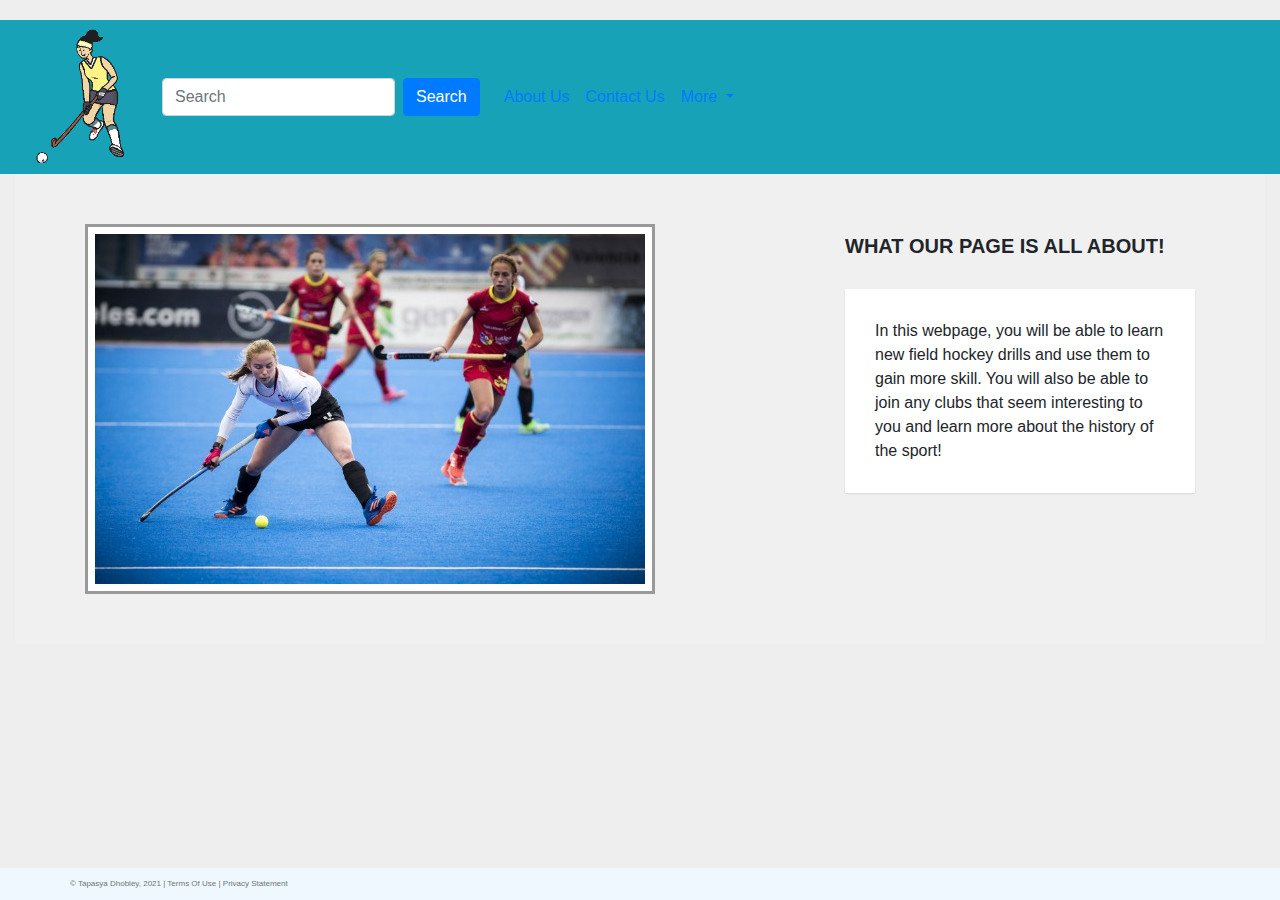
<file: index.html>
<!DOCTYPE html>
<!-- DEVELOPER Tapasya Dhobley, IS 117002, Spring 2021 -->
<html lang="en">
<head>
    <meta charset="UTF-8">
    <title>Field Hockey</title>
    <link rel="stylesheet"
          href="https://stackpath.bootstrapcdn.com/bootstrap/4.4.1/css/bootstrap.min.css"
          integrity="sha384-Vkoo8x4CGsO3+Hhxv8T/Q5PaXtkKtu6ug5TOeNV6gBiFeWPGFN9MuhOf23Q9Ifjh"
          crossorigin="anonymous">
    <link href="css/main.css" rel="stylesheet">
</head>
<body>
<div class="container-fluid">
    <div class="row">
        <nav class="navbar navbar-expand-md justify-content-start bg-info navbar-info col-12">

<header>
  <div class="overlay"></div>
  <div class="container">
    <div class="row">
      <div class="col-xl-12 col-xl-12 mx-auto">
        <div class="site-heading">
          <a href="index.html">
            <img class="img-responsive" src="img/logo.png"></a>
        </div>
      </div>
    </div>
  </div>
</header>

<nav class="navbar navbar-info bg-info">
  <form class="form-inline">
    <input class="form-control mr-sm-2" type="search" placeholder="Search" aria-label="Search">
    <button class="btn btn-primary my-2 my-sm-0" type="submit">Search</button>
  </form>
</nav>

            <!-- Brand -->
<!--            <a class="navbar-brand" href="#">Logo</a> -->
            <!-- Responsive Button for the smaller menu -->
            <button class="navbar-toggler" type="button"
                    data-toggle="collapse" data-target="#collapsibleNavbar">
                <span class="navbar-toggler-icon"></span>
            </button>
            <div class="collapse navbar-collapse" id="collapsibleNavbar">
                <ul class="navbar-nav">
                    <!-- Links -->
                    <li class="nav-item">
                        <a class="nav-link" href="about.html">About Us</a>
                    </li>
                    <li class="nav-item">
                        <a class="nav-link" href="contact.html">Contact Us</a>
                    </li>
                    <!-- Dropdown -->
                    <li class="nav-item dropdown">
                        <a class="nav-link dropdown-toggle" href="#" id="navbardrop"
                           data-toggle="dropdown">
                          More
                        </a>
                        <div class="dropdown-menu">
                          <a class="dropdown-item" href="history.html">The History of Field Hockey</a>
                          <a class="dropdown-item" href="drills.html">Practice Drills</a>
                          <a class="dropdown-item" href="clubs.html">Join a Field Hockey Club</a>
                          <a class="dropdown-item" href="about.html">About Us</a>
                          <a class="dropdown-item" href="contact.html">Contact Us</a>
                        </div>
                    </li>
                </ul>
            </div>
        </nav>

    </div>

<!--   <div class="container">
  <img src="img/fhockeyplayer.jpeg" alt="Norway" style="width:100%;">
  <div class="text-block">
    <h1 class="text-center">What we are all about!</h1>
    <p class="text-center" style="font-size: 25px">In this webpage, you will be able to learn new field hockey drills and use them to gain more skill. You will also be able to join any clubs that seem interesting to you and learn more about the history of the sport!</p>
  </div>
</div> -->

<section class="content-item grey" id="gallery-item">
        <div class="container">
          <div class="row">
              <div class="col-sm-8">
                  <img src="img/fhockeyplayer1.jpeg" class="img-responsive" alt="">
                </div>
                <div class="col-sm-4">
                  <h2>What our page is all about!</h2>
                    <div class="box">In this webpage, you will be able to learn new field hockey drills and use them to gain more skill. You will also be able to join any clubs that seem interesting to you and learn more about the history of the sport!</div>
                    </div>
                </div>
            </div>
        </div>
    </section>

    <footer class="footer page-footer font-small ">
        <div class="container">
            <div class="row">
                <span class="text-muted">&copy; Tapasya Dhobley, 2021 |  Terms Of Use  |  Privacy Statement</span>
            </div>
        </div>
    </footer>
</div>

<script src="https://code.jquery.com/jquery-3.4.1.slim.min.js"
        integrity="sha384-J6qa4849blE2+poT4WnyKhv5vZF5SrPo0iEjwBvKU7imGFAV0wwj1yYfoRSJoZ+n"
        crossorigin="anonymous"></script>
<script src="https://cdn.jsdelivr.net/npm/popper.js@1.16.0/dist/umd/popper.min.js"
        integrity="sha384-Q6E9RHvbIyZFJoft+2mJbHaEWldlvI9IOYy5n3zV9zzTtmI3UksdQRVvoxMfooAo"
        crossorigin="anonymous"></script>
<script src="https://stackpath.bootstrapcdn.com/bootstrap/4.4.1/js/bootstrap.min.js"
        integrity="sha384-wfSDF2E50Y2D1uUdj0O3uMBJnjuUD4Ih7YwaYd1iqfktj0Uod8GCExl3Og8ifwB6"
        crossorigin="anonymous"></script>
</body>
</html>
</file>
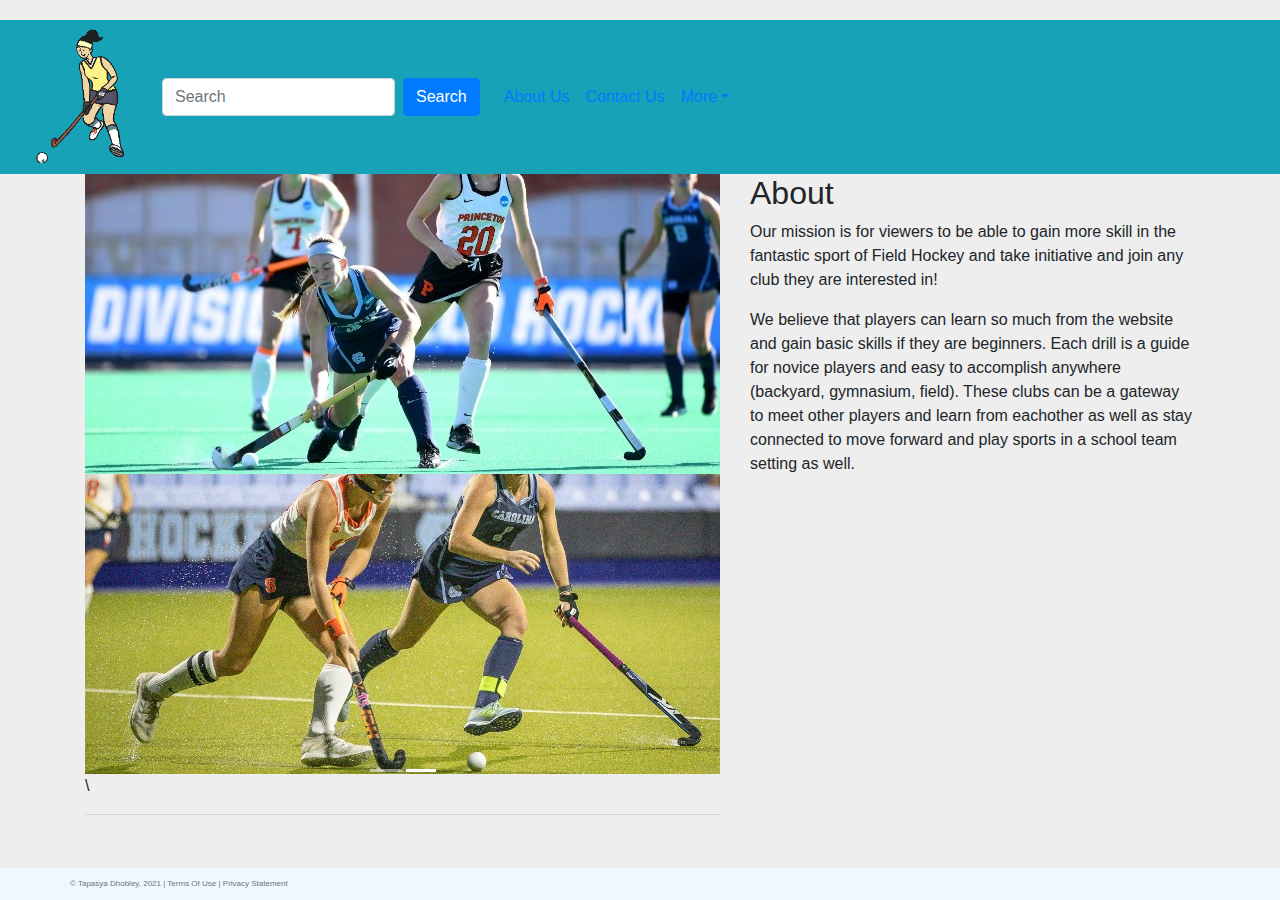
<file: about.html>
<!DOCTYPE html>
<!-- DEVELOPER Tapasya Dhobley, IS 117002, Spring 2021 -->
<html lang="en">
<head>
    <meta charset="UTF-8">
    <title>Field Hockey</title>
    <link rel="stylesheet"
          href="https://stackpath.bootstrapcdn.com/bootstrap/4.4.1/css/bootstrap.min.css"
          integrity="sha384-Vkoo8x4CGsO3+Hhxv8T/Q5PaXtkKtu6ug5TOeNV6gBiFeWPGFN9MuhOf23Q9Ifjh"
          crossorigin="anonymous">
    <link href="css/main.css" rel="stylesheet">
</head>
<body>
<div class="container-fluid">
    <div class="row">
        <nav class="navbar navbar-expand-md
                    justify-content-start
                    bg-info navbar-info
                    col-12">

<header>
  <div class="overlay"></div>
    <div class="container">
      <div class="row">
      <div class="col-xl-12 col-xl-12 mx-auto">
        <div class="site-heading">
          <a href="index.html">
            <img class="img-responsive" src="img/logo.png"></a>
        </div>
      </div>
    </div>
  </div>
</header>

<nav class="navbar navbar-info bg-info">
    <form class="form-inline">
      <input class="form-control mr-sm-2" type="search" placeholder="Search" aria-label="Search">
        <button class="btn btn-primary my-2 my-sm-0" type="submit">Search</button>
    </form>
</nav>

<button class="navbar-toggler" type="button"
  data-toggle="collapse" data-target="#collapsibleNavbar">
  <span class="navbar-toggler-icon"></span>
    </button>
    <div class="collapse navbar-collapse" id="collapsibleNavbar">
    <ul class="navbar-nav">
                                        <!-- Links -->
<li class="nav-item">
  <a class="nav-link" href="about.html">About Us</a>
    </li>
      <li class="nav-item">
  <a class="nav-link" href="contact.html">Contact Us</a>
  </li>
                                        <!-- Dropdown -->
<li class="nav-item dropdown">
  <a class="nav-link dropdown-toggle" href="" id="navbardrop" data-toggle="dropdown">More</a>
    <div class="dropdown-menu">
    <a class="dropdown-item" href="history.html">The History of Field Hockey</a>
    <a class="dropdown-item" href="drills.html">Practice Drills</a>
    <a class="dropdown-item" href="clubs.html">Join a Field Hockey Club</a>
    <a class="dropdown-item" href="about.html">About Us</a>
    <a class="dropdown-item" href="contact.html">Contact Us</a>
      </div>
    </li>
    </ul>
  </div>
</nav>
</div>

<div class="container sub">
    <div class="row">
      <div class="col-xs-12 col-sm-12 col-md-7 col-lg-7 pull-right" style="z-index:1020;">
       <div id="carousel-example-generic" class="carousel slide">
        <ol class="carousel-indicators">
        <li data-target="#carousel-example-generic" data-slide-to="0" class=""></li>
        <li data-target="#carousel-example-generic" data-slide-to="1" class="active"></li>
        </ol>
        <div class="carousel-inner">
        <div class="item">
          <img src="img/fhockey2.jpeg" alt="item">
          <div class="carousel-caption">
          </div>
        </div>
        <div class="item active">
          <img src="img/fhockey1.jpeg" alt="item">
          <div class="carousel-caption">
          </div>
        </div>
        </div>
   <a class="left carousel-control" href="#carousel-example-generic" data-slide="prev">
        <span class="icon-prev"></span>
        </a>
        <a class="right carousel-control" href="#carousel-example-generic" data-slide="next">
        <span class="icon-next"></span>
        </a>\
      </div>
      <hr>
    </div>

      <div class="col-xs-12 col-sm-12 col-md-5 col-lg-5">
      <div class="well">
        <h2>About</h2>
        <p class="">Our mission is for viewers to be able to gain more skill in the fantastic sport of Field Hockey and take initiative and join any club they are interested in!</p>
      </div>
      <p>
        We believe that players can learn so much from the website and gain basic skills if they are beginners. Each drill is a guide for novice players and easy to accomplish anywhere (backyard, gymnasium, field). These clubs can be a gateway to meet other players and learn from eachother as well as stay connected to move forward and play sports in a school team setting as well.
      </p>
      </div>
  </div>
</div>

    <footer class="footer page-footer font-small ">
        <div class="container">
            <div class="row">
              <span class="text-muted">&copy; Tapasya Dhobley, 2021 |  Terms Of Use  |  Privacy Statement</span>
            </div>
        </div>
    </footer>


<script src="https://code.jquery.com/jquery-3.4.1.slim.min.js"
        integrity="sha384-J6qa4849blE2+poT4WnyKhv5vZF5SrPo0iEjwBvKU7imGFAV0wwj1yYfoRSJoZ+n"
        crossorigin="anonymous"></script>
<script src="https://cdn.jsdelivr.net/npm/popper.js@1.16.0/dist/umd/popper.min.js"
        integrity="sha384-Q6E9RHvbIyZFJoft+2mJbHaEWldlvI9IOYy5n3zV9zzTtmI3UksdQRVvoxMfooAo"
        crossorigin="anonymous"></script>
<script src="https://stackpath.bootstrapcdn.com/bootstrap/4.4.1/js/bootstrap.min.js"
        integrity="sha384-wfSDF2E50Y2D1uUdj0O3uMBJnjuUD4Ih7YwaYd1iqfktj0Uod8GCExl3Og8ifwB6"
        crossorigin="anonymous"></script>
</body>
</html>
</file>
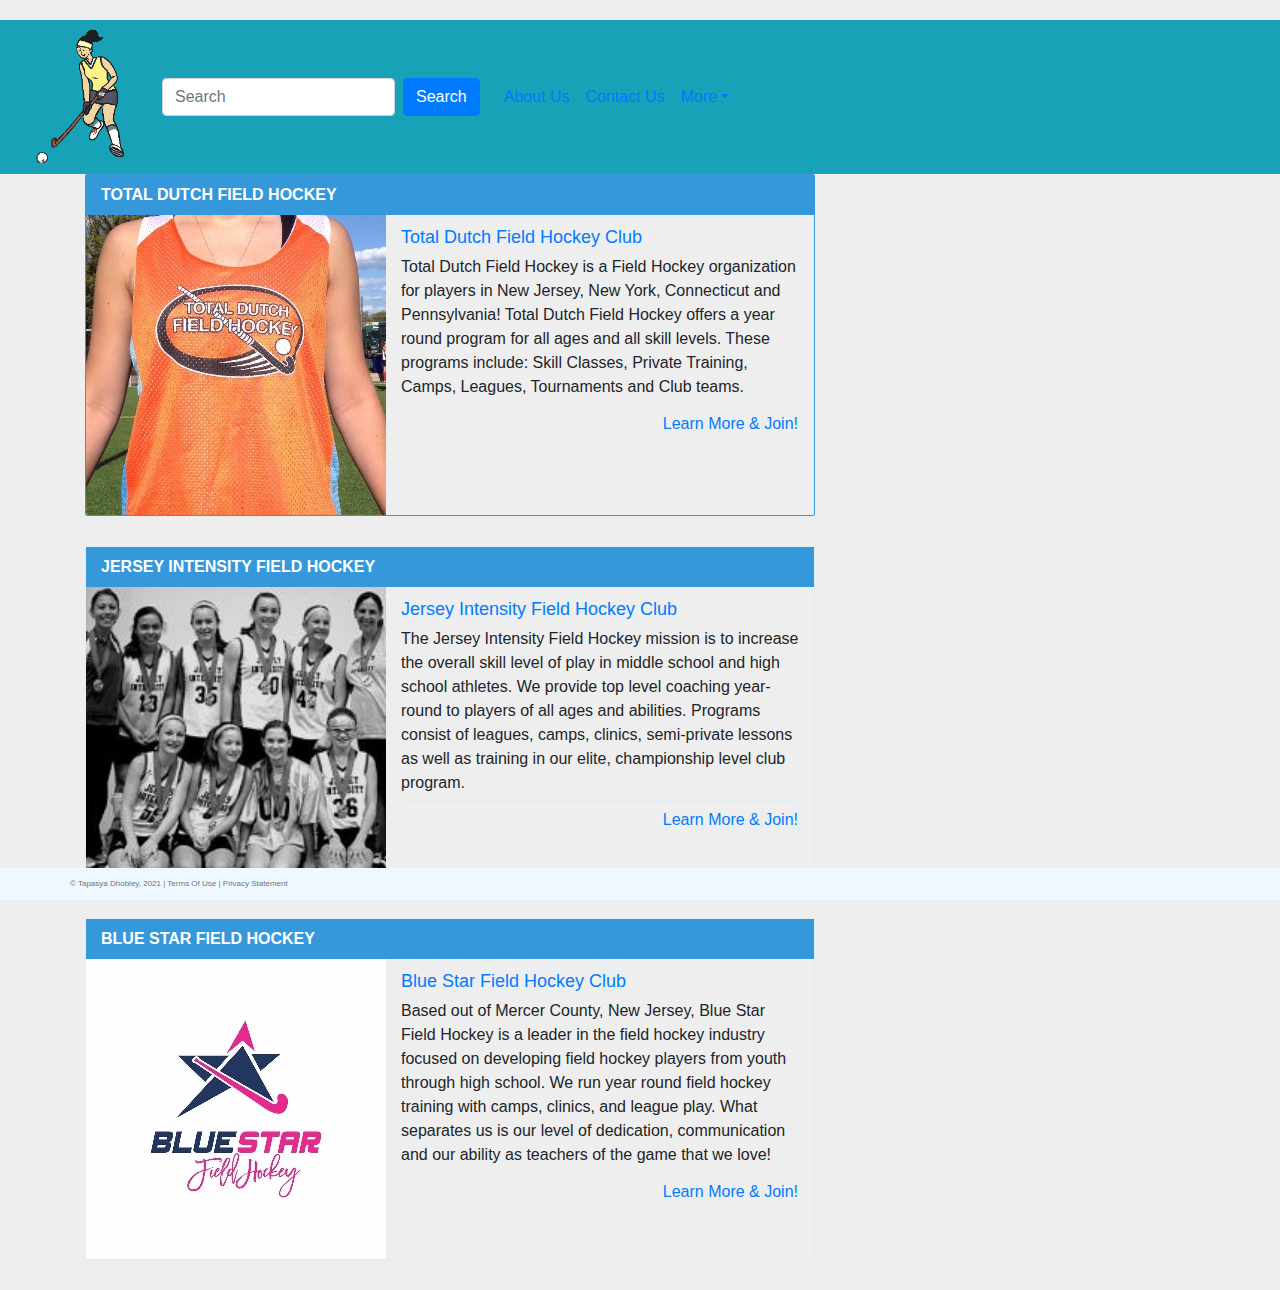
<file: clubs.html>
<!DOCTYPE html>
<!-- DEVELOPER Tapasya Dhobley, IS 117002, Spring 2021 -->
<html lang="en">
<head>
    <meta charset="UTF-8">
    <title>Field Hockey</title>
    <link rel="stylesheet"
          href="https://stackpath.bootstrapcdn.com/bootstrap/4.4.1/css/bootstrap.min.css"
          integrity="sha384-Vkoo8x4CGsO3+Hhxv8T/Q5PaXtkKtu6ug5TOeNV6gBiFeWPGFN9MuhOf23Q9Ifjh"
          crossorigin="anonymous">
    <link href="css/main.css" rel="stylesheet">
</head>
<body>
<div class="container-fluid">
    <div class="row">
        <nav class="navbar navbar-expand-md
                    justify-content-start
                    bg-info navbar-info
                    col-12">

<header>
  <div class="overlay"></div>
    <div class="container">
      <div class="row">
      <div class="col-xl-12 col-xl-12 mx-auto">
        <div class="site-heading">
          <a href="index.html">
            <img class="img-responsive" src="img/logo.png"></a>
        </div>
      </div>
    </div>
  </div>
</header>

<nav class="navbar navbar-info bg-info">
    <form class="form-inline">
      <input class="form-control mr-sm-2" type="search" placeholder="Search" aria-label="Search">
        <button class="btn btn-primary my-2 my-sm-0" type="submit">Search</button>
    </form>
  </nav>

<button class="navbar-toggler" type="button"
 data-toggle="collapse" data-target="#collapsibleNavbar">
 <span class="navbar-toggler-icon"></span>
   </button>
     <div class="collapse navbar-collapse" id="collapsibleNavbar">
     <ul class="navbar-nav">
                                        <!-- Links -->
<li class="nav-item">
  <a class="nav-link" href="about.html">About Us</a>
    </li>
      <li class="nav-item">
  <a class="nav-link" href="contact.html">Contact Us</a>
</li>
                                        <!-- Dropdown -->
<li class="nav-item dropdown">
  <a class="nav-link dropdown-toggle" href="" id="navbardrop" data-toggle="dropdown">More</a>
    <div class="dropdown-menu">
    <a class="dropdown-item" href="history.html">The History of Field Hockey</a>
    <a class="dropdown-item" href="drills.html">Practice Drills</a>
    <a class="dropdown-item" href="clubs.html">Join a Field Hockey Club</a>
    <a class="dropdown-item" href="about.html">About Us</a>
    <a class="dropdown-item" href="contact.html">Contact Us</a>
      </div>
    </li>
    </ul>
  </div>

</nav>
</div>

<div class="container">
    <div class="row">
    <div class="col-md-8">
        <ul class="list-listings">
            <li class="featured">
                <div class="listing-header bg-base">
                    Total Dutch Field Hockey
                </div>
                <div class="listing-image">
                    <img src="img/totaldutch.jpeg" class="img-responsive" alt="">
                </div>
                <div class="listing-body">
                    <h3><a href="https://totaldutchfh.com/">Total Dutch Field Hockey Club</a></h3>
                    <p>
                    Total Dutch Field Hockey is a Field Hockey organization for players in New Jersey, New York, Connecticut and Pennsylvania! Total Dutch Field Hockey offers a year round program for all ages and all skill levels. These programs include: Skill Classes, Private Training, Camps, Leagues, Tournaments and Club teams.
                    </p>
                    <div class="meta-info">
                        <ul>
                            <li class="stretch text-right"><a href="https://totaldutchfh.com/" class="">Learn More & Join!</a></li>
                        </ul>
                    </div>
                </div>
            </li>
            <li class="">
              <div class="listing-header bg-base">
                  Jersey Intensity Field Hockey
              </div>
                <div class="listing-image">
                    <img src="img/jifh.jpeg" class="img-responsive" alt="">
                </div>
                <div class="listing-body">
                    <h3><a href="https://www.intensityfieldhockey.com/">Jersey Intensity Field Hockey Club</a></h3>
                    <p>
                    The Jersey Intensity Field Hockey mission is to increase the overall skill level of play in middle school and high school athletes. We provide top level coaching year-round to players of all ages and abilities. Programs consist of leagues, camps, clinics, semi-private lessons as well as training in our elite, championship level club program.
                    </p>
                    <div class="meta-info">
                        <ul>
                            <li class="stretch text-right"><a href="https://www.intensityfieldhockey.com/" class="">Learn More & Join!</a></li>
                        </ul>
                    </div>
                </div>
            </li>
            <li class="">
              <div class="listing-header bg-base">
                  Blue Star Field Hockey
              </div>
                <div class="listing-image">
                    <img src="img/bluestar.jpeg" class="img-responsive" alt="">
                </div>
                <div class="listing-body">
                    <h3><a href="https://www.bluestarfieldhockey.com/">Blue Star Field Hockey Club</a></h3>
                    <p>
                    Based out of Mercer County, New Jersey, Blue Star Field Hockey is a leader in the field hockey industry focused on developing field hockey players from youth through high school. We run year round field hockey training with camps, clinics, and league play. What separates us is our level of dedication, communication and our ability as teachers of the game that we love!
                    </p>
                    <div class="meta-info">
                        <ul>
                            <li class="stretch text-right"><a href="https://www.bluestarfieldhockey.com/" class="">Learn More & Join!</a></li>
                        </ul>
                    </div>
                </div>
            </li>
        </ul>
    </div>
  </div>
</div>

  <footer class="footer page-footer font-small ">
      <div class="container">
        <div class="row">
            <span class="text-muted">&copy; Tapasya Dhobley, 2021 |  Terms Of Use  |  Privacy Statement</span>
      </div>
    </div>
  </footer>

<script src="https://code.jquery.com/jquery-3.4.1.slim.min.js"
        integrity="sha384-J6qa4849blE2+poT4WnyKhv5vZF5SrPo0iEjwBvKU7imGFAV0wwj1yYfoRSJoZ+n"
        crossorigin="anonymous"></script>
<script src="https://cdn.jsdelivr.net/npm/popper.js@1.16.0/dist/umd/popper.min.js"
        integrity="sha384-Q6E9RHvbIyZFJoft+2mJbHaEWldlvI9IOYy5n3zV9zzTtmI3UksdQRVvoxMfooAo"
        crossorigin="anonymous"></script>
<script src="https://stackpath.bootstrapcdn.com/bootstrap/4.4.1/js/bootstrap.min.js"
        integrity="sha384-wfSDF2E50Y2D1uUdj0O3uMBJnjuUD4Ih7YwaYd1iqfktj0Uod8GCExl3Og8ifwB6"
       crossorigin="anonymous">
      </script>
</body>
</html>
</file>
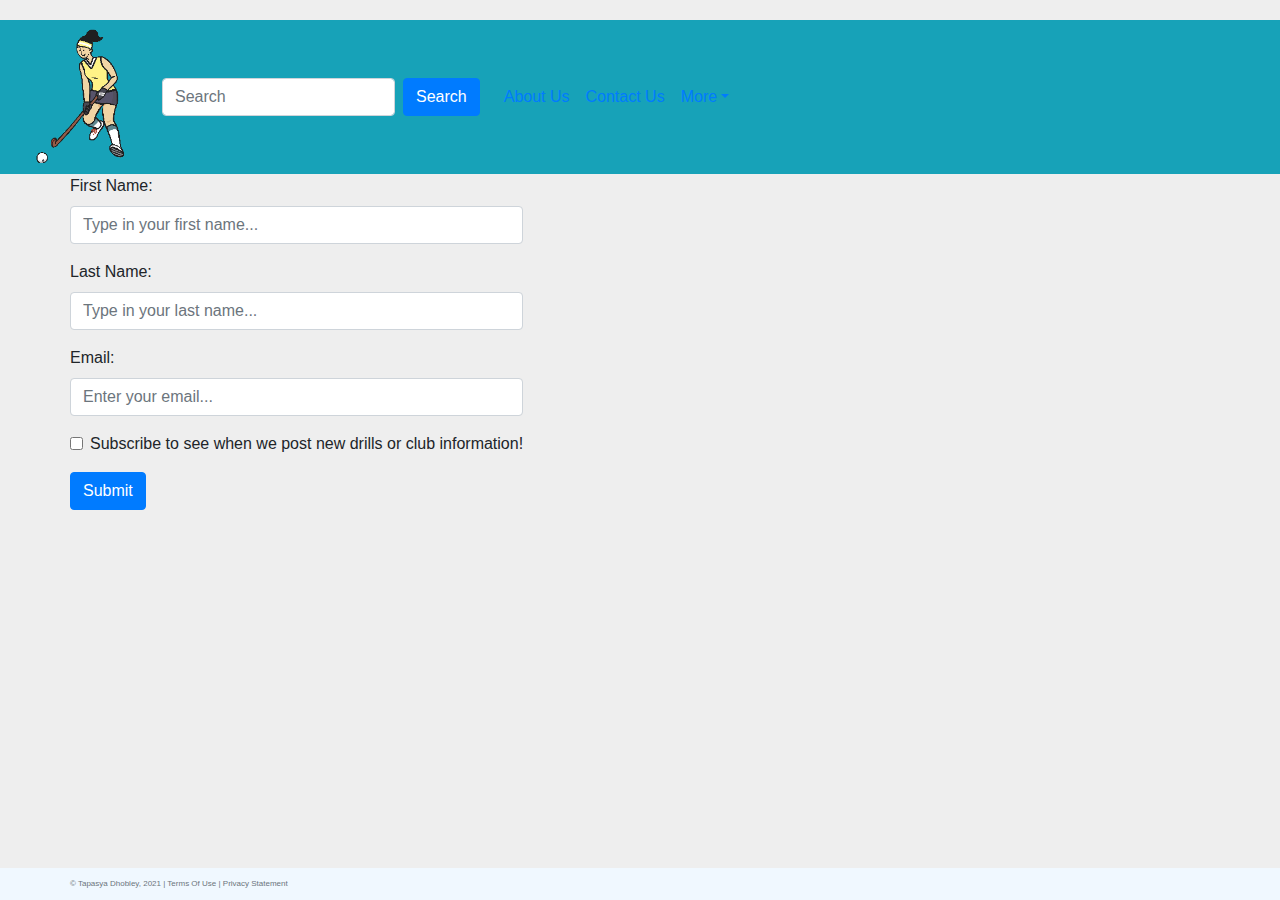
<file: contact.html>
<!DOCTYPE html>
<!-- DEVELOPER Tapasya Dhobley, IS 117002, Spring 2021 -->
<html lang="en">
<head>
    <meta charset="UTF-8">
    <title>Field Hockey</title>
    <link rel="stylesheet"
          href="https://stackpath.bootstrapcdn.com/bootstrap/4.4.1/css/bootstrap.min.css"
          integrity="sha384-Vkoo8x4CGsO3+Hhxv8T/Q5PaXtkKtu6ug5TOeNV6gBiFeWPGFN9MuhOf23Q9Ifjh"
          crossorigin="anonymous">
    <link href="css/main.css" rel="stylesheet">
</head>
<body>
<div class="container-fluid">
    <div class="row">
        <nav class="navbar navbar-expand-md
                    justify-content-start
                    bg-info navbar-info
                    col-12">

<header>
  <div class="overlay"></div>
    <div class="container">
      <div class="row">
      <div class="col-xl-12 col-xl-12 mx-auto">
        <div class="site-heading">
          <a href="index.html">
            <img class="img-responsive" src="img/logo.png"></a>
        </div>
      </div>
    </div>
  </div>
</header>

<nav class="navbar navbar-info bg-info">
    <form class="form-inline">
      <input class="form-control mr-sm-2" type="search" placeholder="Search" aria-label="Search">
        <button class="btn btn-primary my-2 my-sm-0" type="submit">Search</button>
    </form>
</nav>

<button class="navbar-toggler" type="button"
  data-toggle="collapse" data-target="#collapsibleNavbar">
  <span class="navbar-toggler-icon"></span>
    </button>
    <div class="collapse navbar-collapse" id="collapsibleNavbar">
    <ul class="navbar-nav">
                                        <!-- Links -->
<li class="nav-item">
  <a class="nav-link" href="about.html">About Us</a>
    </li>
      <li class="nav-item">
  <a class="nav-link" href="contact.html">Contact Us</a>
  </li>
                                        <!-- Dropdown -->
<li class="nav-item dropdown">
  <a class="nav-link dropdown-toggle" href="" id="navbardrop" data-toggle="dropdown">More</a>
    <div class="dropdown-menu">
    <a class="dropdown-item" href="history.html">The History of Field Hockey</a>
    <a class="dropdown-item" href="drills.html">Practice Drills</a>
    <a class="dropdown-item" href="clubs.html">Join a Field Hockey Club</a>
    <a class="dropdown-item" href="about.html">About Us</a>
    <a class="dropdown-item" href="contact.html">Contact Us</a>
      </div>
    </li>
    </ul>
  </div>
</nav>
</div>

    <div class="container">
    <div class="row">
        <form action="">
            <div class="form-group">
                <label for="firstname">First Name:</label>
                <input type="text" class="form-control" id="firstname"
                       placeholder="Type in your first name..." name="firstname">
            </div>
            <div class="form-group">
                <label for="lastname">Last Name:</label>
                <input type="text" class="form-control" id="lastname"
                       placeholder="Type in your last name..." name="lastname">
            </div>
            <div class="form-group">
                <label for="email">Email:</label>
                <input type="email" class="form-control" id="email"
                       placeholder="Enter your email..." name="email">
            </div>
            <div class="form-group form-check">
                <label class="form-check-label">
                    <input class="form-check-input"
                           type="checkbox" name="subscribe"> Subscribe to see when we post new drills or club information!
                </label>
            </div>
            <button type="submit" class="btn btn-primary">Submit</button>
        </form>
    </div>
    </div>
    <footer class="footer page-footer font-small ">
        <div class="container">
            <div class="row">
                <span class="text-muted">&copy; Tapasya Dhobley, 2021 |  Terms Of Use  |  Privacy Statement</span>
            </div>
        </div>
    </footer>
</div>


<script src="https://code.jquery.com/jquery-3.4.1.slim.min.js"
        integrity="sha384-J6qa4849blE2+poT4WnyKhv5vZF5SrPo0iEjwBvKU7imGFAV0wwj1yYfoRSJoZ+n"
        crossorigin="anonymous"></script>
<script src="https://cdn.jsdelivr.net/npm/popper.js@1.16.0/dist/umd/popper.min.js"
        integrity="sha384-Q6E9RHvbIyZFJoft+2mJbHaEWldlvI9IOYy5n3zV9zzTtmI3UksdQRVvoxMfooAo"
        crossorigin="anonymous"></script>
<script src="https://stackpath.bootstrapcdn.com/bootstrap/4.4.1/js/bootstrap.min.js"
        integrity="sha384-wfSDF2E50Y2D1uUdj0O3uMBJnjuUD4Ih7YwaYd1iqfktj0Uod8GCExl3Og8ifwB6"
        crossorigin="anonymous"></script>
</body>
</html>
</file>
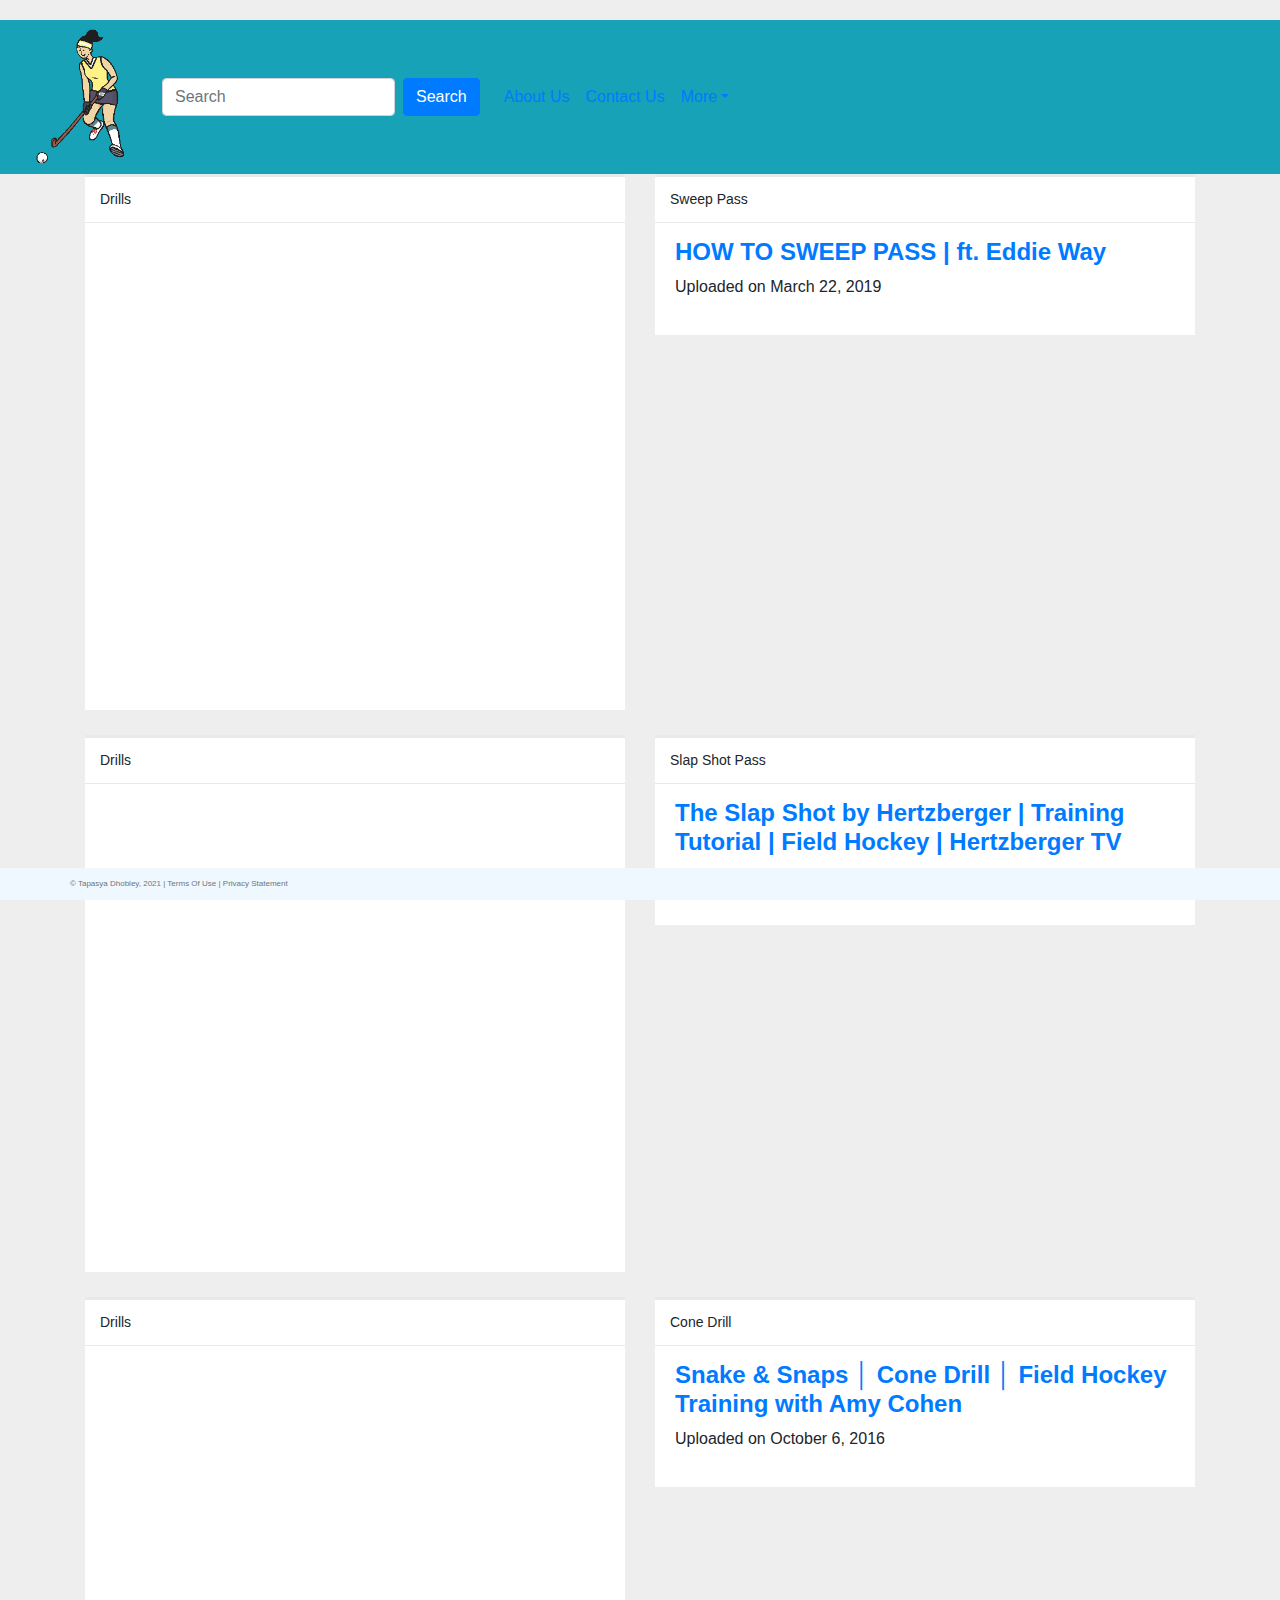
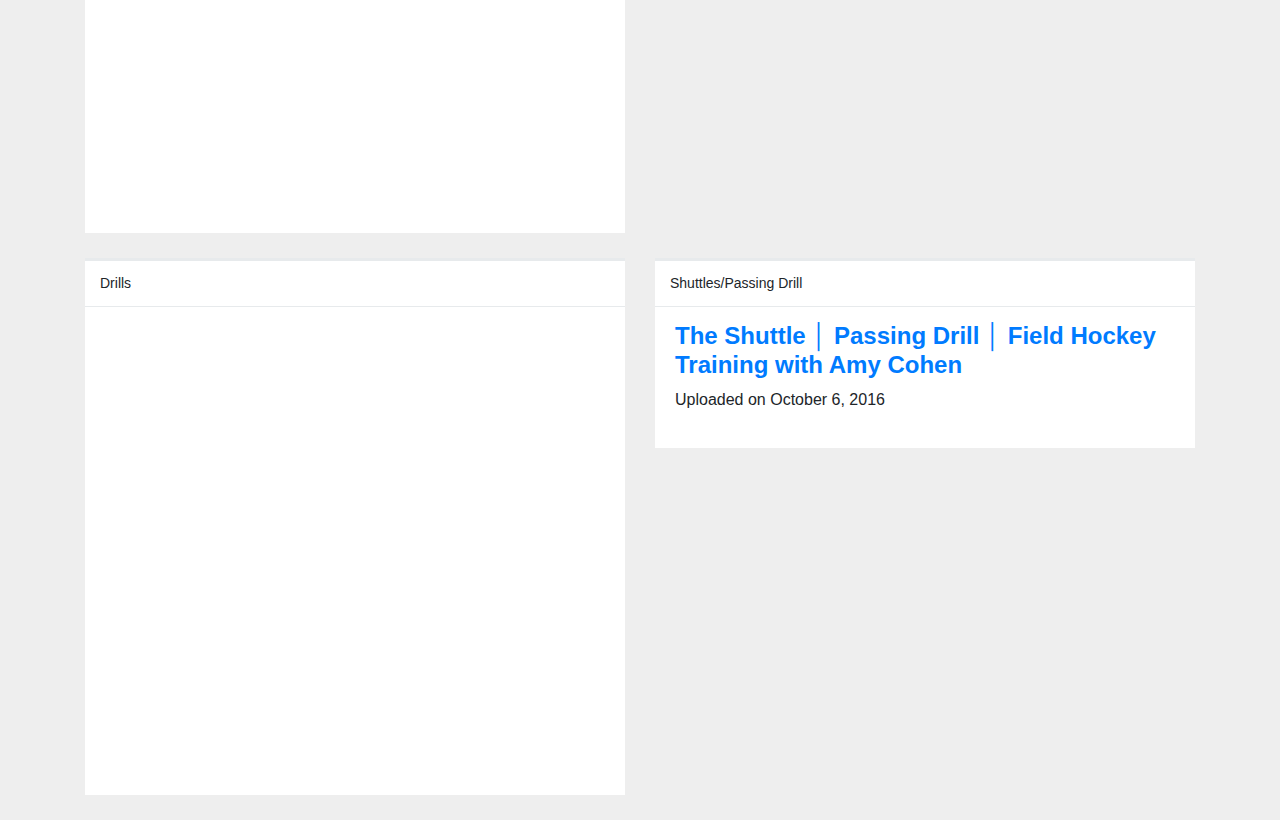
<file: drills.html>
<!DOCTYPE html>
<!-- DEVELOPER Tapasya Dhobley, IS 117002, Spring 2021 -->
<html lang="en">
<head>
    <meta charset="UTF-8">
    <title>Field Hockey</title>
    <link rel="stylesheet"
          href="https://stackpath.bootstrapcdn.com/bootstrap/4.4.1/css/bootstrap.min.css"
          integrity="sha384-Vkoo8x4CGsO3+Hhxv8T/Q5PaXtkKtu6ug5TOeNV6gBiFeWPGFN9MuhOf23Q9Ifjh"
          crossorigin="anonymous">
    <link href="css/main.css" rel="stylesheet">
</head>
<body>
<div class="container-fluid">
    <div class="row">
        <nav class="navbar navbar-expand-md
                    justify-content-start
                    bg-info navbar-info
                    col-12">

<header>
  <div class="overlay"></div>
    <div class="container">
      <div class="row">
      <div class="col-xl-12 col-xl-12 mx-auto">
        <div class="site-heading">
          <a href="index.html">
            <img class="img-responsive" src="img/logo.png"></a>
        </div>
      </div>
    </div>
  </div>
</header>

<nav class="navbar navbar-info bg-info">
    <form class="form-inline">
      <input class="form-control mr-sm-2" type="search" placeholder="Search" aria-label="Search">
        <button class="btn btn-primary my-2 my-sm-0" type="submit">Search</button>
    </form>
</nav>

<button class="navbar-toggler" type="button"
  data-toggle="collapse" data-target="#collapsibleNavbar">
  <span class="navbar-toggler-icon"></span>
    </button>
    <div class="collapse navbar-collapse" id="collapsibleNavbar">
    <ul class="navbar-nav">
                                        <!-- Links -->
<li class="nav-item">
  <a class="nav-link" href="about.html">About Us</a>
    </li>
      <li class="nav-item">
  <a class="nav-link" href="contact.html">Contact Us</a>
  </li>
                                        <!-- Dropdown -->
<li class="nav-item dropdown">
  <a class="nav-link dropdown-toggle" href="" id="navbardrop" data-toggle="dropdown">More</a>
    <div class="dropdown-menu">
    <a class="dropdown-item" href="history.html">The History of Field Hockey</a>
    <a class="dropdown-item" href="drills.html">Practice Drills</a>
    <a class="dropdown-item" href="clubs.html">Join a Field Hockey Club</a>
    <a class="dropdown-item" href="about.html">About Us</a>
    <a class="dropdown-item" href="contact.html">Contact Us</a>
      </div>
    </li>
    </ul>
  </div>

</nav>
</div>

<div class="container">
<div class="row">
<div class="col-md-6">
    <div class="ibox float-e-margins">
        <div class="ibox-title">
            <h5>Drills</h5>
        </div>
        <div class="ibox-content">
            <figure>
                <iframe src="https://www.youtube.com/watch?v=JfTcZCSM2UA" frameborder="0" allowfullscreen="" data-aspectratio="0.8211764705882353" style="width: 523px; height: 429.475px;"></iframe>
            </figure>
        </div>
    </div>
</div>

<div class="col-md-6">
    <div class="ibox float-e-margins">
        <div class="ibox-title">
            <h5>Sweep Pass</h5>
        </div>
        <div class="ibox-content profile-content">
            <h4><strong><a href="https://www.youtube.com/watch?v=JfTcZCSM2UA">HOW TO SWEEP PASS | ft. Eddie Way</a></strong></h4>
            <p><i class="fa fa-clock-o"></i>Uploaded on March 22, 2019</p>
            <div class="row m-t-md">
                <div class="col-md-3">
                </div>
                <div class="col-md-9">
                </div>
            </div>
        </div>
    </div>
</div>

</div>
</div>

<div class="container">
<div class="row">
<div class="col-md-6">
    <div class="ibox float-e-margins">
        <div class="ibox-title">
            <h5>Drills</h5>
        </div>
        <div class="ibox-content">
            <figure>
                <iframe src="https://www.youtube.com/watch?v=fCqRUnHZKUE" frameborder="0" allowfullscreen="" data-aspectratio="0.8211764705882353" style="width: 523px; height: 429.475px;"></iframe>
            </figure>
        </div>
    </div>
</div>

<div class="col-md-6">
    <div class="ibox float-e-margins">
        <div class="ibox-title">
            <h5>Slap Shot Pass</h5>
        </div>
        <div class="ibox-content profile-content">
            <h4><strong><a href="https://www.youtube.com/watch?v=fCqRUnHZKUE">The Slap Shot by Hertzberger | Training Tutorial | Field Hockey | Hertzberger TV</a></strong></h4>
            <p><i class="fa fa-clock-o"></i>Uploaded on September 25, 2019</p>
            <div class="row m-t-md">
                <div class="col-md-3">
                </div>
                <div class="col-md-9">
                </div>
            </div>
        </div>
    </div>
</div>

</div>
</div>

</div>

<div class="container">
<div class="row">
<div class="col-md-6">
    <div class="ibox float-e-margins">
        <div class="ibox-title">
            <h5>Drills</h5>
        </div>
        <div class="ibox-content">
            <figure>
                <iframe src="https://www.youtube.com/watch?v=vzXA9ji-3Do" frameborder="0" allowfullscreen="" data-aspectratio="0.8211764705882353" style="width: 523px; height: 429.475px;"></iframe>
            </figure>
        </div>
    </div>
</div>

<div class="col-md-6">
    <div class="ibox float-e-margins">
        <div class="ibox-title">
            <h5>Cone Drill</h5>
        </div>
        <div class="ibox-content profile-content">
            <h4><strong><a href="https://www.youtube.com/watch?v=vzXA9ji-3Do">Snake & Snaps │ Cone Drill │ Field Hockey Training with Amy Cohen</a></strong></h4>
            <p><i class="fa fa-clock-o"></i>Uploaded on October 6, 2016</p>
            <div class="row m-t-md">
                <div class="col-md-3">
                </div>
                <div class="col-md-9">
                </div>
            </div>
        </div>
    </div>
</div>

</div>
</div>

<div class="container">
<div class="row">
<div class="col-md-6">
    <div class="ibox float-e-margins">
        <div class="ibox-title">
            <h5>Drills</h5>
        </div>
        <div class="ibox-content">
            <figure>
                <iframe src="https://www.youtube.com/watch?v=l0f6Jv5KlAI" frameborder="0" allowfullscreen="" data-aspectratio="0.8211764705882353" style="width: 523px; height: 429.475px;"></iframe>
            </figure>
        </div>
    </div>
</div>

<div class="col-md-6">
    <div class="ibox float-e-margins">
        <div class="ibox-title">
            <h5>Shuttles/Passing Drill</h5>
        </div>
        <div class="ibox-content profile-content">
            <h4><strong><a href="https://www.youtube.com/watch?v=l0f6Jv5KlAI">The Shuttle │ Passing Drill │ Field Hockey Training with Amy Cohen</a></strong></h4>
            <p><i class="fa fa-clock-o"></i>Uploaded on October 6, 2016</p>
            <div class="row m-t-md">
                <div class="col-md-3">
                </div>
                <div class="col-md-9">
                </div>
            </div>
        </div>
    </div>
</div>

</div>
</div>

    <footer class="footer page-footer font-small ">
      <div class="container">
          <div class="row">
              <span class="text-muted">&copy; Tapasya Dhobley, 2021 |  Terms Of Use  |  Privacy Statement</span>
          </div>
      </div>
   </footer>
</div>

<script src="https://code.jquery.com/jquery-3.4.1.slim.min.js"
        integrity="sha384-J6qa4849blE2+poT4WnyKhv5vZF5SrPo0iEjwBvKU7imGFAV0wwj1yYfoRSJoZ+n"
        crossorigin="anonymous"></script>
<script src="https://cdn.jsdelivr.net/npm/popper.js@1.16.0/dist/umd/popper.min.js"
        integrity="sha384-Q6E9RHvbIyZFJoft+2mJbHaEWldlvI9IOYy5n3zV9zzTtmI3UksdQRVvoxMfooAo"
        crossorigin="anonymous"></script>
<script src="https://stackpath.bootstrapcdn.com/bootstrap/4.4.1/js/bootstrap.min.js"
        integrity="sha384-wfSDF2E50Y2D1uUdj0O3uMBJnjuUD4Ih7YwaYd1iqfktj0Uod8GCExl3Og8ifwB6"
       crossorigin="anonymous">
       </script>
</body>
</html>
</file>
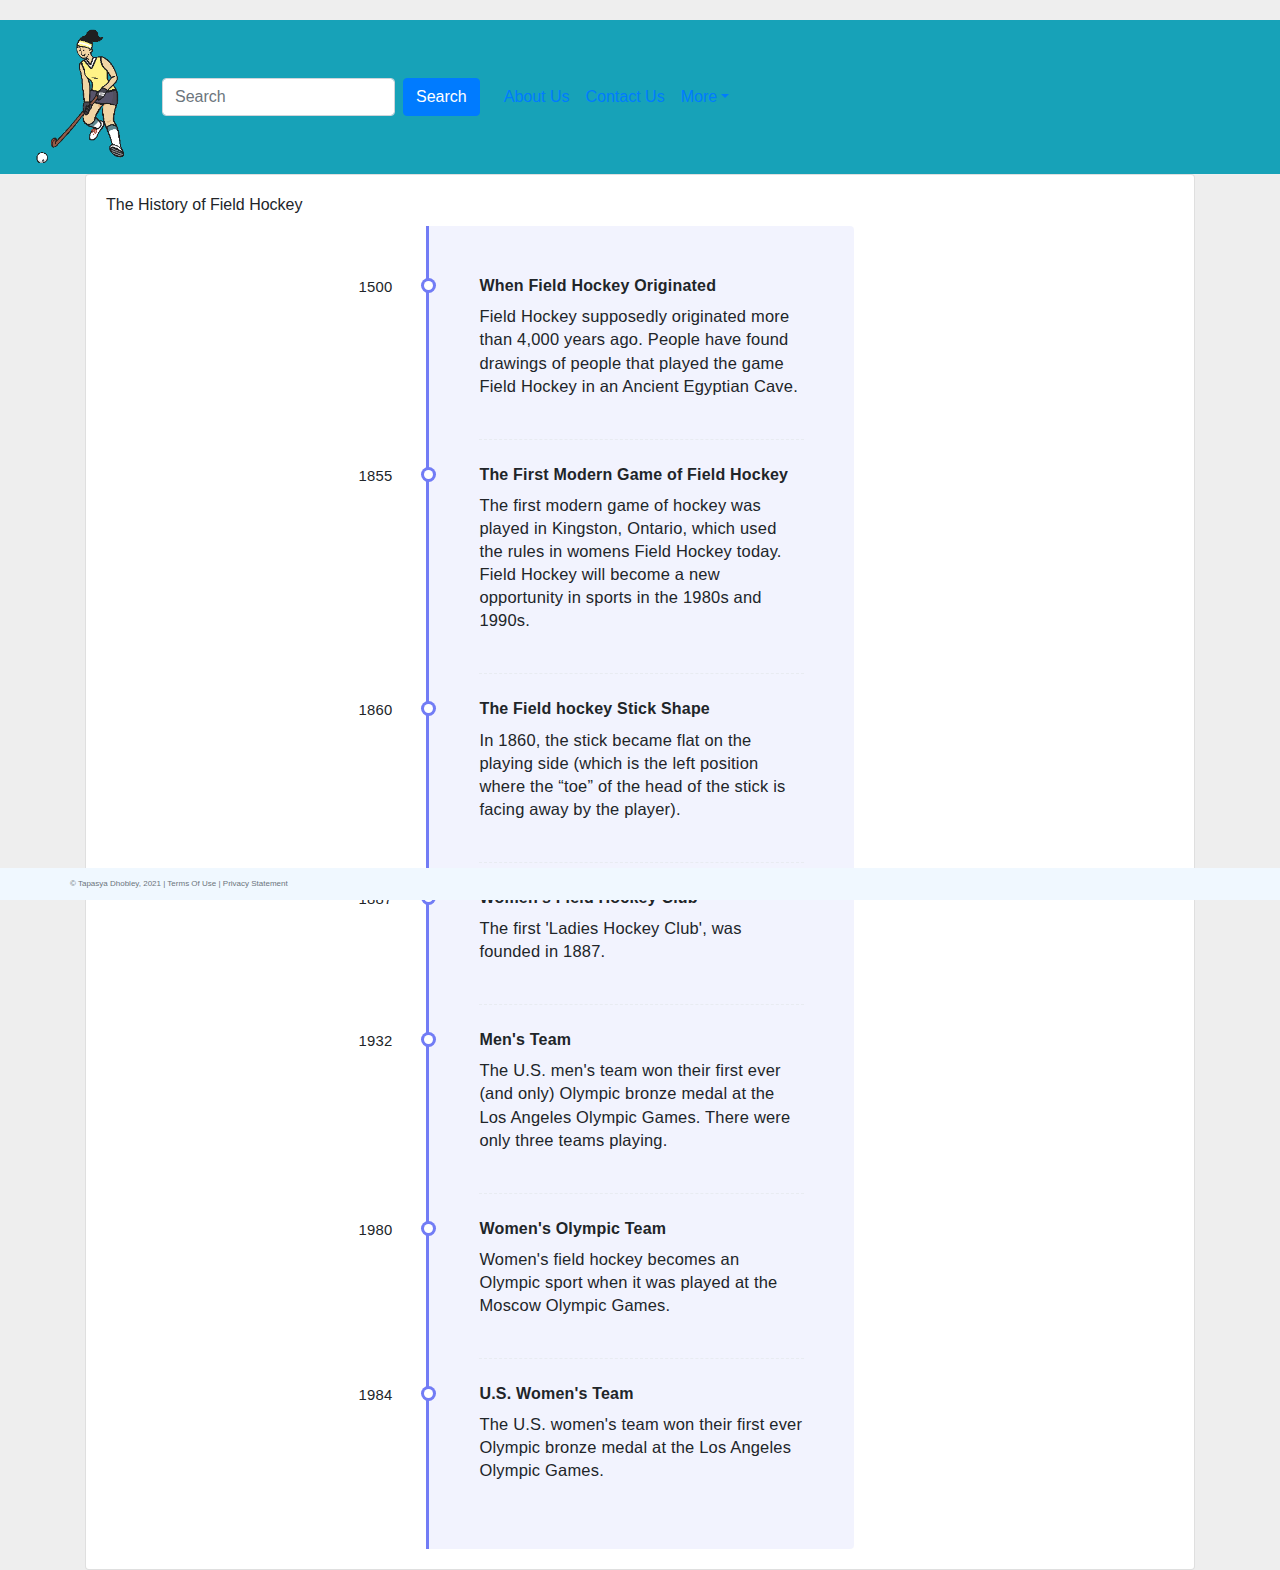
<file: history.html>
<!DOCTYPE html>
<!-- DEVELOPER Tapasya Dhobley, IS 117002, Spring 2021 -->
<html lang="en">
<head>
    <meta charset="UTF-8">
    <title>Field Hockey</title>
    <link rel="stylesheet"
          href="https://stackpath.bootstrapcdn.com/bootstrap/4.4.1/css/bootstrap.min.css"
          integrity="sha384-Vkoo8x4CGsO3+Hhxv8T/Q5PaXtkKtu6ug5TOeNV6gBiFeWPGFN9MuhOf23Q9Ifjh"
          crossorigin="anonymous">
    <link href="css/main.css" rel="stylesheet">
</head>
<body>
<div class="container-fluid">
    <div class="row">
        <nav class="navbar navbar-expand-md
                    justify-content-start
                    bg-info navbar-info
                    col-12">

<header>
  <div class="overlay"></div>
    <div class="container">
      <div class="row">
      <div class="col-xl-12 col-xl-12 mx-auto">
        <div class="site-heading">
          <a href="index.html">
            <img class="img-responsive" src="img/logo.png"></a>
        </div>
      </div>
    </div>
  </div>
</header>

<nav class="navbar navbar-info bg-info">
    <form class="form-inline">
      <input class="form-control mr-sm-2" type="search" placeholder="Search" aria-label="Search">
        <button class="btn btn-primary my-2 my-sm-0" type="submit">Search</button>
   </form>
</nav>

<button class="navbar-toggler" type="button"
  data-toggle="collapse" data-target="#collapsibleNavbar">
  <span class="navbar-toggler-icon"></span>
    </button>
    <div class="collapse navbar-collapse" id="collapsibleNavbar">
    <ul class="navbar-nav">
                                        <!-- Links -->
<li class="nav-item">
  <a class="nav-link" href="about.html">About Us</a>
    </li>
      <li class="nav-item">
  <a class="nav-link" href="contact.html">Contact Us</a>
  </li>
                                        <!-- Dropdown -->
<li class="nav-item dropdown">
  <a class="nav-link dropdown-toggle" href="" id="navbardrop" data-toggle="dropdown">More</a>
  <div class="dropdown-menu">
    <a class="dropdown-item" href="history.html">The History of Field Hockey</a>
    <a class="dropdown-item" href="drills.html">Practice Drills</a>
    <a class="dropdown-item" href="clubs.html">Join a Field Hockey Club</a>
    <a class="dropdown-item" href="about.html">About Us</a>
    <a class="dropdown-item" href="contact.html">Contact Us</a>
     </div>
    </li>
    </ul>
  </div>
</nav>
</div>

<div class="container">
    <div class="row">
        <div class="col-md-12">
            <div class="card">
                <div class="card-body">
                    <h6 class="card-title">The History of Field Hockey</h6>
                    <div id="content">
                        <ul class="timeline">
                            <li class="event" data-date="1500">
                                <h3>When Field Hockey Originated</h3>
                                <p>Field Hockey supposedly originated more than 4,000 years ago. People have found drawings of people that played the game Field Hockey in an Ancient Egyptian Cave.</p>
                            </li>
                            <li class="event" data-date="1855">
                                <h3>The First Modern Game of Field Hockey</h3>
                                <p>The first modern game of hockey was played in Kingston, Ontario, which used the rules in womens Field Hockey today. Field Hockey will become a new opportunity in sports in the 1980s and 1990s.</p>
                            </li>
                            <li class="event" data-date="1860">
                                <h3>The Field hockey Stick Shape</h3>
                                <p>In 1860, the stick became flat on the playing side (which is the left position where the “toe” of the head of the stick is facing away by the player).</p>
                            </li>
                            <li class="event" data-date="1887">
                                <h3>Women's Field Hockey Club</h3>
                                <p>The first 'Ladies Hockey Club', was founded in 1887.</p>
                            </li>
                            <li class="event" data-date="1932">
                                <h3>Men's Team</h3>
                                <p>The U.S. men's team won their first ever (and only) Olympic bronze medal at the Los Angeles Olympic Games. There were only three teams playing.</p>
                            </li>
                            <li class="event" data-date="1980">
                                <h3>Women's Olympic Team</h3>
                                <p>Women's field hockey becomes an Olympic sport when it was played at the Moscow Olympic Games.</p>
                            </li>
                            <li class="event" data-date="1984">
                                <h3>U.S. Women's Team</h3>
                                <p>The U.S. women's team won their first ever Olympic bronze medal at the Los Angeles Olympic Games.</p>
                            </li>
                        </ul>
                    </div>
                </div>
            </div>
        </div>
    </div>
</div>

    <footer class="footer page-footer font-small ">
      <div class="container">
          <div class="row">
              <span class="text-muted">&copy; Tapasya Dhobley, 2021 |  Terms Of Use  |  Privacy Statement</span>
          </div>
      </div>
  </footer>


<script src="https://code.jquery.com/jquery-3.4.1.slim.min.js"
        integrity="sha384-J6qa4849blE2+poT4WnyKhv5vZF5SrPo0iEjwBvKU7imGFAV0wwj1yYfoRSJoZ+n"
        crossorigin="anonymous"></script>
<script src="https://cdn.jsdelivr.net/npm/popper.js@1.16.0/dist/umd/popper.min.js"
        integrity="sha384-Q6E9RHvbIyZFJoft+2mJbHaEWldlvI9IOYy5n3zV9zzTtmI3UksdQRVvoxMfooAo"
        crossorigin="anonymous"></script>
<script src="https://stackpath.bootstrapcdn.com/bootstrap/4.4.1/js/bootstrap.min.js"
        integrity="sha384-wfSDF2E50Y2D1uUdj0O3uMBJnjuUD4Ih7YwaYd1iqfktj0Uod8GCExl3Og8ifwB6"
        crossorigin="anonymous"></script>
</body>
</html>
</file>
<file: css/main.css>
.footer {
    position: fixed;
    left: 0;
    bottom: 0;
    width: 100%;
    background-color: aliceblue;
    color: white;
    text-align: center;
    padding: 10px;
    font-size: 0.5rem;
}

.section {
  background-color: lightblue;
}

.h2 {
  color: navy;
  margin-left: 20px;
}

.container {
  position: relative;
}

.text-block {
  position: absolute;
  bottom: 20px;
  right: 20px;
  color: white;
  padding-left: 20px;
  padding-right: 20px;
}

body{margin-top:20px;}
.timeline {
    border-left: 3px solid #727cf5;
    border-bottom-right-radius: 4px;
    border-top-right-radius: 4px;
    background: rgba(114, 124, 245, 0.09);
    margin: 0 auto;
    letter-spacing: 0.2px;
    position: relative;
    line-height: 1.4em;
    font-size: 1.03em;
    padding: 50px;
    list-style: none;
    text-align: left;
    max-width: 40%;
}

@media (max-width: 767px) {
    .timeline {
        max-width: 98%;
        padding: 25px;
    }
}

.timeline h1 {
    font-weight: 300;
    font-size: 1.4em;
}

.timeline h2,
.timeline h3 {
    font-weight: 600;
    font-size: 1rem;
    margin-bottom: 10px;
}

.timeline .event {
    border-bottom: 1px dashed #e8ebf1;
    padding-bottom: 25px;
    margin-bottom: 25px;
    position: relative;
}

@media (max-width: 767px) {
    .timeline .event {
        padding-top: 30px;
    }
}

.timeline .event:last-of-type {
    padding-bottom: 0;
    margin-bottom: 0;
    border: none;
}

.timeline .event:before,
.timeline .event:after {
    position: absolute;
    display: block;
    top: 0;
}

.timeline .event:before {
    left: -207px;
    content: attr(data-date);
    text-align: right;
    font-weight: 100;
    font-size: 0.9em;
    min-width: 120px;
}

@media (max-width: 767px) {
    .timeline .event:before {
        left: 0px;
        text-align: left;
    }
}

.timeline .event:after {
    -webkit-box-shadow: 0 0 0 3px #727cf5;
    box-shadow: 0 0 0 3px #727cf5;
    left: -55.8px;
    background: #fff;
    border-radius: 50%;
    height: 9px;
    width: 9px;
    content: "";
    top: 5px;
}

@media (max-width: 767px) {
    .timeline .event:after {
        left: -31.8px;
    }
}

.rtl .timeline {
    border-left: 0;
    text-align: right;
    border-bottom-right-radius: 0;
    border-top-right-radius: 0;
    border-bottom-left-radius: 4px;
    border-top-left-radius: 4px;
    border-right: 3px solid #727cf5;
}

.rtl .timeline .event::before {
    left: 0;
    right: -170px;
}

.rtl .timeline .event::after {
    left: 0;
    right: -55.8px;
}

body{
background:#eee;
margin-top:10px;
}

.ibox {
  clear: both;
  margin-bottom: 25px;
  margin-top: 0;
  padding: 0;
}
.ibox.collapsed .ibox-content {
  display: none;
}
.ibox.collapsed .fa.fa-chevron-up:before {
  content: "\f078";
}
.ibox.collapsed .fa.fa-chevron-down:before {
  content: "\f077";
}
.ibox:after,
.ibox:before {
  display: table;
}
.ibox-title {
  -moz-border-bottom-colors: none;
  -moz-border-left-colors: none;
  -moz-border-right-colors: none;
  -moz-border-top-colors: none;
  background-color: #ffffff;
  border-color: #e7eaec;
  border-image: none;
  border-style: solid solid none;
  border-width: 3px 0 0;
  color: inherit;
  margin-bottom: 0;
  padding: 14px 15px 7px;
  min-height: 48px;
}
.ibox-title h5 {
    display: inline-block;
    font-size: 14px;
    margin: 0 0 7px;
    padding: 0;
    text-overflow: ellipsis;
    float: left;
}
.ibox-tools a {
    cursor: pointer;
    margin-left: 5px;
    color: #c4c4c4;
}
.ibox-tools {
    display: block;
    float: none;
    margin-top: 0;
    position: relative;
    padding: 0;
    text-align: right;
}
.ibox-content {
  background-color: #ffffff;
  color: inherit;
  padding: 15px 20px 20px 20px;
  border-color: #e7eaec;
  border-image: none;
  border-style: solid solid none;
  border-width: 1px 0;
}
.ibox-footer {
  color: inherit;
  border-top: 1px solid #e7eaec;
  font-size: 90%;
  background: #ffffff;
  padding: 10px 15px;
}
video {
  width: 100% !important;
  height: auto !important;
}
body{margin-top:20px;}


.content-item {
    padding:30px 0;
	background-color:#FFFFFF;
}

.content-item.grey {
	background-color:#F0F0F0;
	padding:50px 0;
	height:100%;
}

.content-item h2 {
	font-weight:700;
	font-size:35px;
	line-height:45px;
	text-transform:uppercase;
	margin:20px 0;
}

.content-item h3 {
	font-weight:400;
	font-size:20px;
	color:#555555;
	margin:10px 0 15px;
	padding:0;
}

.content-headline {
	height:1px;
	text-align:center;
	margin:20px 0 70px;
}

.content-headline h2 {
	background-color:#FFFFFF;
	display:inline-block;
	margin:-20px auto 0;
	padding:0 20px;
}

.grey .content-headline h2 {
	background-color:#F0F0F0;
}

.content-headline h3 {
	font-size:14px;
	color:#AAAAAA;
	display:block;
}

/* BOXES */

.box {
	background-color:#FFFFFF;
	padding:10px 20px;
	box-shadow:0 1px 2px 0 rgba(0,0,0,0.1);
	margin-bottom:20px;
}

.box h3 {
    margin:30px 0 5px;
	font-weight:bold;
}

.box ul {
	margin:0;
}

.box ul li {
	font-size:13px;
	border-bottom:1px dashed #DDDDDD;
	padding:10px 0;
	font-weight:600;
}

.box ul li:last-child {
	border-bottom:0;
}

.box ul li i {
	font-size:18px;
	margin-right:20px;
}

.box.categories ul li i {
	color:#BBBBBB;
	position:relative;
	top:2px;
	width:20px;
}

.posts ul li a {
	font-size:14px;
	line-height:23px;
}

.posts ul li a:hover {
	color:#333333;
}

.posts ul li div {
	font-size:13px;
	color:#999999;
	font-weight:bold;
	text-align:right;
	margin-top:5px;
}

.box.posts ul li i {
    color:#333333;
    font-size:14px;
    margin-right:10px;
}

.box.tags ul.blog-tags li {
	border:0;
}

ul.blog-tags li {
	padding:7px 0;
}

div ul.blog-tags li i,
div .box.tags ul li i {
	color:#FFFFFF;
	position:relative;
	top:1px;
	font-size:14px;
}

#gallery .row {
    margin:0;
}

#gallery .row > div {
	padding:0;
}

#gallery .overlay-wrapper:hover .overlay {
	background-color:rgba(0,0,0,0.7);
}

#gallery-item h2 {
	font-size:20px;
	margin-top:0;
}

#gallery-item img {
	background-color:#FFFFFF;
	border:3px solid #999999;
	padding:7px;
}
body{
    margin-top:20px;
}

.mt-20 {
  margin-top: 20px !important;
}

.relative {
    position: relative;
}

.badge-corner:empty {
    display: inline-block;
}
.badge-corner {
    position: absolute;
    top: 0;
    right: 0;
    width: 0;
    height: 0;
    border-top: 66px solid #888;
    border-top-color: rgba(0, 0, 0, 0.3);
    border-left: 66px solid transparent;
    padding: 0;
    background-color: transparent;
    border-radius: 0;
}
.badge-corner span {
    position: absolute;
    top: -52px;
    left: -28px;
    font-size: 16px;
    color: #fff;
}
.badge-corner-base {
    border-top-color: #3498db;
}
.badge-corner-alt {
    border-top-color: #9cd70e;
}
.badge-corner-light {
    border-top-color: #ecf0f1;
}
.badge-corner-light span {
    color: #2c3e50;
}
.badge-corner-dark {
    border-top-color: #131313;
}
.badge-corner-orange {
    border-top-color: #ff8a3c;
}

.relative img{
    margin-top:6px;
}
ul.list-listings {
  margin: 0 0 20px 0;
  padding: 0;
  list-style: none;
}

ul.list-listings>li {
  margin-bottom: 30px;
  border: 1px solid #e0eded;
  border-radius: 2px;
}

ul.list-listings .listing-image {
  width: 30%;
  display: table-cell;
}

ul.list-listings .listing-image img {
  border-bottom-left-radius: 2px;
}

ul.list-listings .listing-body {
  padding: 10px 15px;
  display: table-cell;
  vertical-align: top;
}

ul.list-listings .listing-body h3 {
  margin: 0;
  padding: 0;
  font-size: 18px;
  font-weight: 500;
  line-height: 25px;
}

ul.list-listings .listing-body p {
  margin: 5px 0;
}

ul.list-listings .listing-body .meta-info {
  border-top: 1px solid #e0eded;
  padding-top: 7px;
}

ul.list-listings .listing-body .meta-info ul {
  width: 100%;
  display: table;
  table-layout: auto;
}

ul.list-listings .listing-body .meta-info ul li {
  display: table-cell;
  border-right: 1px solid #e0eded;
  text-align: center;
}

ul.list-listings .listing-body .meta-info ul li i {
  color: #333;
  margin-right: 5px;
}

ul.list-listings .listing-body {
  padding: 10px 15px;
  display: table-cell;
  vertical-align: top;
}

.bg-base {
  background: #3498db;
  color: #fff;
}

ul.list-listings>li.featured {
  border-color: #3498db;
}

ul.list-listings>li {
  margin-bottom: 30px;
  border: 1px solid #e0eded;
  border-radius: 2px;
}

ul.list-listings>li:before, ul.list-listings li:after {
  content: "";
  display: table;
}

ul.list-listings .listing-header {
  display: block;
  clear: both;
  padding: 8px 15px;
  font-weight: 600;
  text-transform: uppercase;
}

body{margin-top:20px;
background:#eee;
}

.box {
    background: #fff;
    padding: 30px;
    margin: 0 0 24px 0;
}

.rte .boxHeadline {
    font-size: 18px;
    font-size: 1.8rem;
    font-weight: 400;
    margin: 0 0 25px 0;
}

.rte .boxHeadline+.boxHeadlineSub {
    margin: -18px 0 30px 0;
}

.rte .boxHeadlineSub {
    font-size: 14px;
    font-size: 1.4rem;
    font-weight: 400;
    font-style: italic;
    color: #919599;
    margin: 0 0 25px 0;
}

body {
  margin-top:20px;
}
</file>
